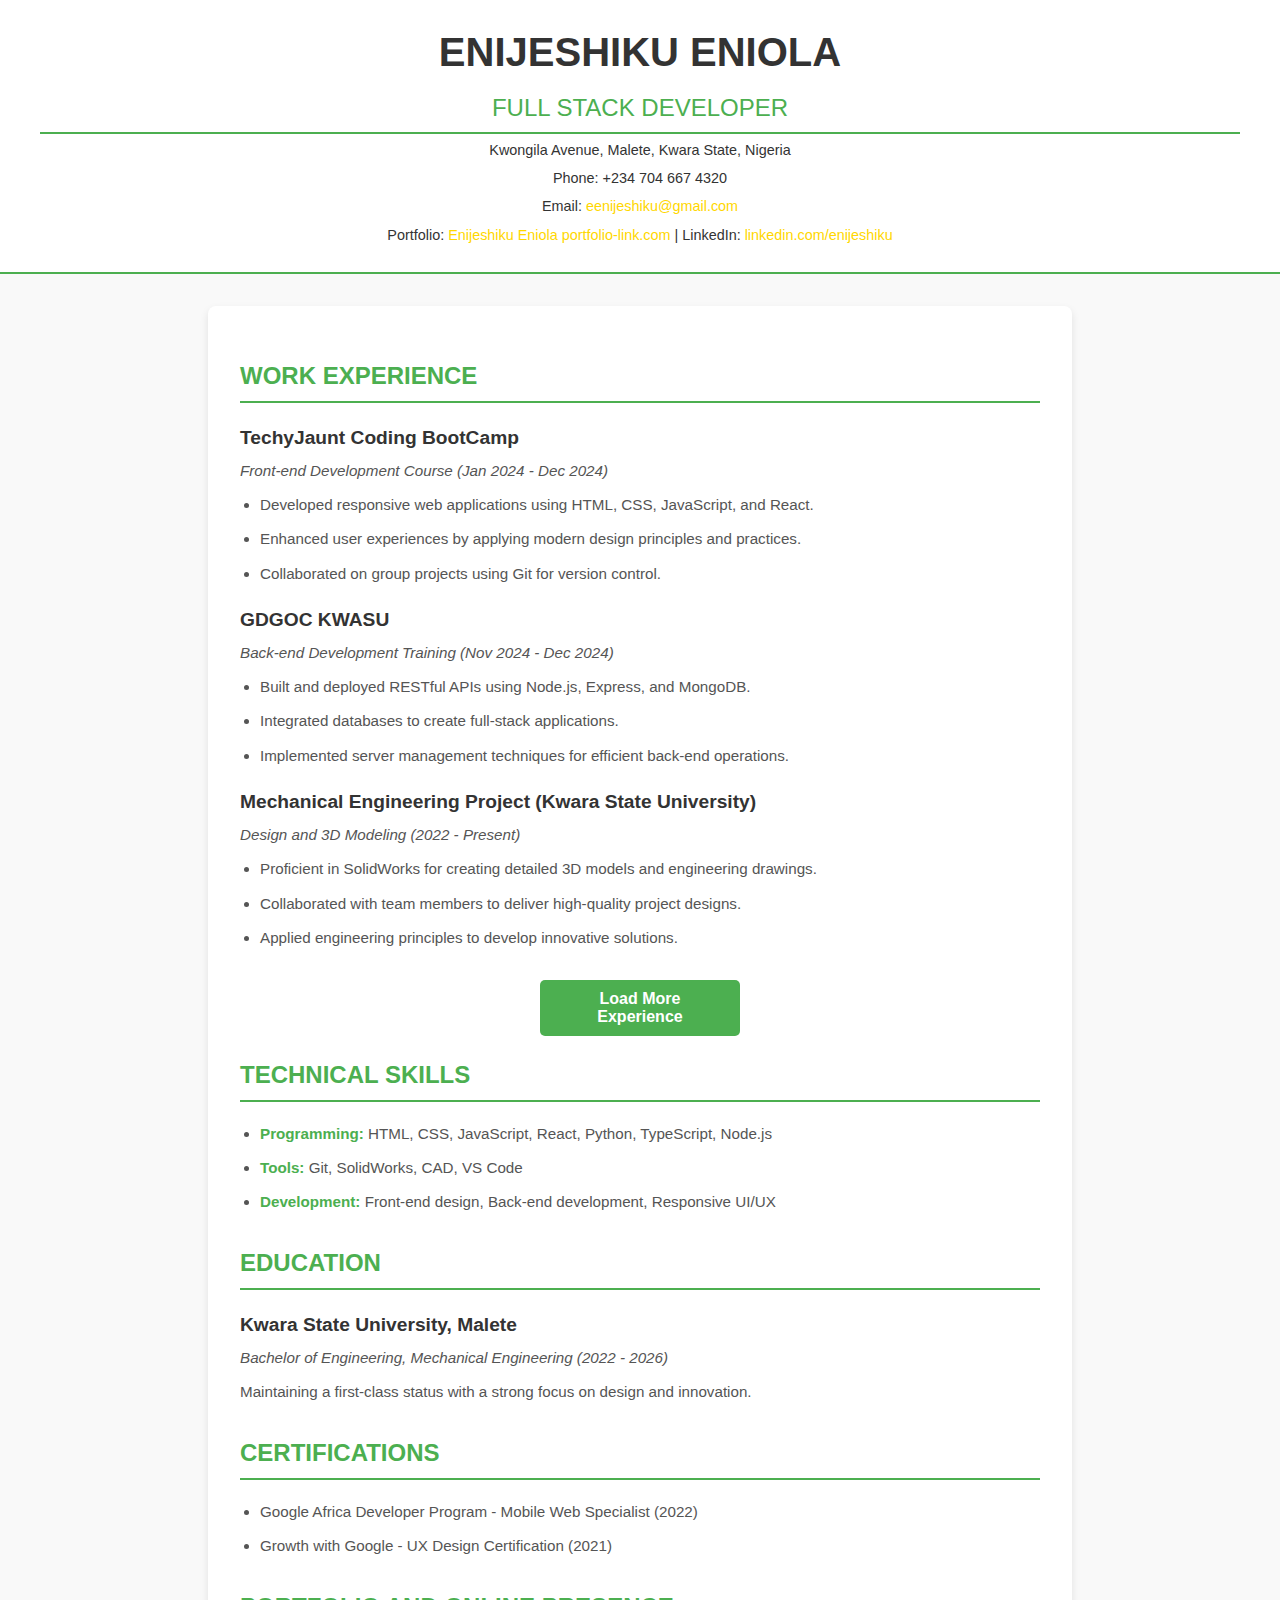
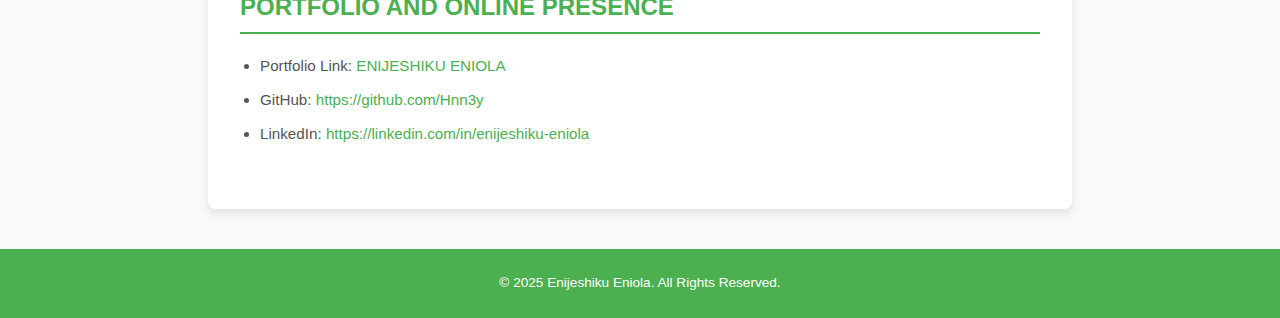
<file: CV/index.html>
<!DOCTYPE html>
<html lang="en">
<head>
    <meta charset="UTF-8">
    <meta name="viewport" content="width=device-width, initial-scale=1.0">
    <link rel="stylesheet" href="styles.css">
    <title>Enijeshiku Eniola CV</title>   

    <meta name="description" content="Enijeshiku Eniola Single Page CV">
    <meta name="keywords" content="CV, Resume, Enijeshiku Eniola, Web Developer, Full Stack Developer, App Developer, Software Engineer, skills, HTML, CSS, JavaScript, React, Node.js, Python">
    <meta name="author" content="Enijeshiku Elijah Eniola">

    <meta property="og:title" content="Enijeshiku Eniola - FullStack Software Developer">
    <meta property="og:description" content="Enijeshiku Eniola skills, experience, and achievements">
    <meta property="og:image" content="./Images/icons8-resume-96.png">
    <meta property="og:url" content="https://eniolaenijeshiku.vercel.app/">
    
    <link rel="icon" href="./Images/icons8-resume-96.png" type="image/x-icon">
</head>
<body>
    <header>
        <h1>Enijeshiku Eniola</h1>
        <h2>Full Stack Developer</h2>
        <div class="contact-info">
            <p>Kwongila Avenue, Malete, Kwara State, Nigeria</p>
            <p>Phone: +234 704 667 4320</p>
            <p>Email: <a href="mailto:eenijeshiku@gmail.com">eenijeshiku@gmail.com</a></p>
            <p>Portfolio: <a href="https://eniolaenijeshiku.vercel.app/">Enijeshiku Eniola portfolio-link.com</a> | LinkedIn: <a href="https://linkedin.com/in/enijeshiku-eniola">linkedin.com/enijeshiku</a></p>
        </div>
    </header>

    <main>
        <section class="work-experience">
            <h2>Work Experience</h2>
            <article>
                <h3>TechyJaunt Coding BootCamp</h3>
                <p><em>Front-end Development Course (Jan 2024 - Dec 2024)</em></p>
                <ul>
                    <li>Developed responsive web applications using HTML, CSS, JavaScript, and React.</li>
                    <li>Enhanced user experiences by applying modern design principles and practices.</li>
                    <li>Collaborated on group projects using Git for version control.</li>
                </ul>
            </article>

            <article>
                <h3>GDGOC KWASU</h3>
                <p><em>Back-end Development Training (Nov 2024 - Dec 2024)</em></p>
                <ul>
                    <li>Built and deployed RESTful APIs using Node.js, Express, and MongoDB.</li>
                    <li>Integrated databases to create full-stack applications.</li>
                    <li>Implemented server management techniques for efficient back-end operations.</li>
                </ul>
            </article>

            <article>
                <h3>Mechanical Engineering Project (Kwara State University)</h3>
                <p><em>Design and 3D Modeling (2022 - Present)</em></p>
                <ul>
                    <li>Proficient in SolidWorks for creating detailed 3D models and engineering drawings.</li>
                    <li>Collaborated with team members to deliver high-quality project designs.</li>
                    <li>Applied engineering principles to develop innovative solutions.</li>
                </ul>
            </article>
        </section>
        
        <button id="load-more">Load More Experience</button>
        
        <section class="skills">
            <h2>Technical Skills</h2>
            <ul>
                <li><strong>Programming:</strong> HTML, CSS, JavaScript, React, Python, TypeScript, Node.js</li>
                <li><strong>Tools:</strong> Git, SolidWorks, CAD, VS Code</li>
                <li><strong>Development:</strong> Front-end design, Back-end development, Responsive UI/UX</li>
            </ul>
        </section>

        <section class="education">
            <h2>Education</h2>
            <article>
                <h3>Kwara State University, Malete</h3>
                <p><em>Bachelor of Engineering, Mechanical Engineering (2022 - 2026)</em></p>
                <p>Maintaining a first-class status with a strong focus on design and innovation.</p>
            </article>
        </section>

        <section class="certifications">
            <h2>Certifications</h2>
            <ul>
                <li>Google Africa Developer Program - Mobile Web Specialist (2022)</li>
                <li>Growth with Google - UX Design Certification (2021)</li>
            </ul>
        </section>

        <section class="links">
            <h2>Portfolio and Online Presence</h2>
            <ul>
                <li>Portfolio Link: <a href="https://eniolaenijeshiku.vercel.app/">ENIJESHIKU ENIOLA</a></li>
                <li>GitHub: <a href="https://github.com/Hnn3y">https://github.com/Hnn3y</a></li>
                <li>LinkedIn: <a href="https://linkedin.com/in/enijeshiku-eniola">https://linkedin.com/in/enijeshiku-eniola</a></li>
            </ul>
        </section>
    </main>

    <footer>
        <p>&copy; 2025 Enijeshiku Eniola. All Rights Reserved.</p>
    </footer>

    <script src="script.js"></script>
</body>
</html>
</file>
<file: CV/styles.css>
/* General Styles */
:root {
    --primary-color: #4CAF50;
    --secondary-color: #FFD700;
    --text-color: #333;
    --background-color: #f9f9f9;
    --header-background-color: white;
    --footer-background-color: #4CAF50;
}

body {
    font-family: Arial, sans-serif;
    color: var(--text-color);
    margin: 0;
    padding: 0;
    background-color: var(--background-color);
    line-height: 1.6;
}

header {
    background-color: var(--header-background-color);
    padding: 20px 40px;
    text-align: center;
    border-bottom: 2px solid var(--primary-color);
}

header h1 {
    margin: 0;
    font-size: 2.5rem;
    text-transform: uppercase;
}

header h2 {
    margin: 5px 0 0;
    font-size: 1.5rem;
    font-weight: 300;
}

/* Contact Info */
.contact-info p, 
.contact-info a {
    font-size: 0.9rem;
    margin: 5px 0;
    color: var(--text-color);
}

.contact-info a {
    text-decoration: none;
    color: var(--secondary-color);
}

.contact-info a:hover {
    text-decoration: underline;
}

/* Main Section */
main {
    padding: 2rem;
    max-width: 800px;
    margin: 2rem auto;
    background: white;
    box-shadow: 0 4px 8px rgba(0, 0, 0, 0.1);
    border-radius: 8px;
}

h2 {
    border-bottom: 2px solid var(--primary-color);
    padding-bottom: 5px;
    color: var(--primary-color);
    margin-bottom: 20px;
    font-size: 1.5rem;
    text-transform: uppercase;
}

/* Section Styling */
section {
    margin-bottom: 30px;
}

article h3 {
    font-size: 1.2rem;
    color: var(--text-color);
    margin-bottom: 5px;
}

article p {
    font-size: 0.95rem;
    margin: 5px 0 10px;
    color: #555;
}

ul {
    margin: 0;
    padding-left: 20px;
}

ul li {
    margin-bottom: 10px;
    font-size: 0.95rem;
    color: #555;
}

strong {
    color: var(--primary-color);
}

/* Footer */
footer {
    text-align: center;
    background-color: var(--footer-background-color);
    color: white;
    padding: 10px 0;
    font-size: 0.85rem;
    position: relative;
    margin-top: 40px;
}

/* Link Styles */
a {
    color: var(--primary-color);
    text-decoration: none;
}

a:hover {
    text-decoration: underline;
}

/* Focus Styles */
a:focus, button:focus, input:focus {
    outline: 2px dashed var(--primary-color);
    outline-offset: 2px;
}

/* Responsive Design */
@media (max-width: 768px) {
    main {
        padding: 1.5rem;
    }

    header h1 {
        font-size: 2rem;
    }

    header h2 {
        font-size: 1.2rem;
    }
} 

.dark-mode {
    background-color: #333;
    color: #f9f9f9;
} 

#load-more {
    display: block;
    width: 200px;
    margin: 20px auto;
    padding: 10px 20px;
    font-size: 1rem;
    font-weight: bold;
    color: white;
    background-color: #4CAF50;
    border: none;
    border-radius: 5px;
    cursor: pointer;
    transition: background-color 0.3s ease, transform 0.3s ease;
}

#load-more:hover {
    background-color: #45a049;
    transform: scale(1.05);
}

#load-more:active {
    background-color: #3e8e41;
    transform: scale(1);
}
</file>
